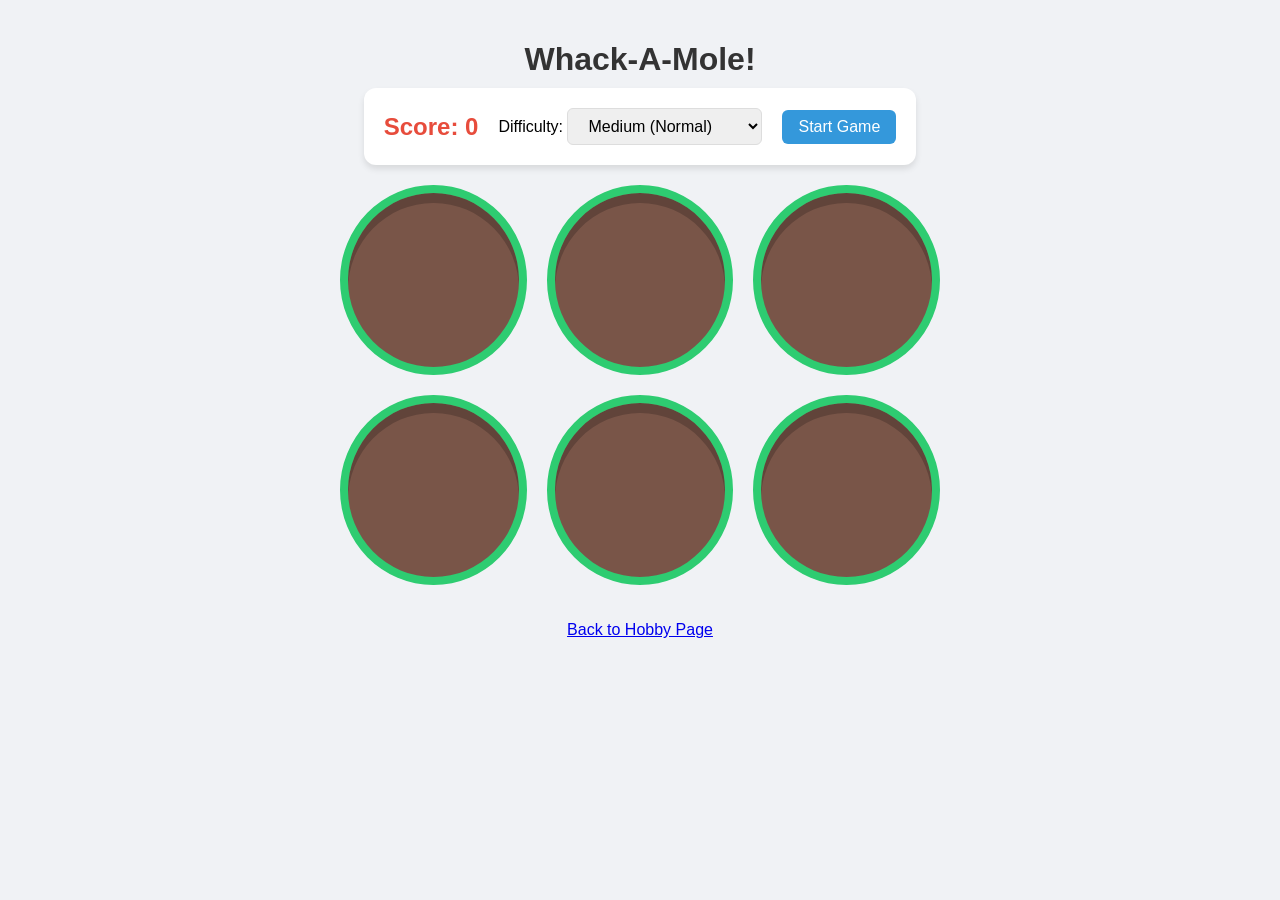
<file: ai.html>
<!DOCTYPE html>
<html lang="en">
<head>
    <meta charset="UTF-8">
    <meta name="viewport" content="width=device-width, initial-scale=1.0">
    <title>Whack-A-Mole! | Retro Arcade</title>
    <style>
        :root {
            --grass-color: #2ecc71;
            --dirt-color: #795548;
            --mole-color: #5d4037;
        }

        body {
            font-family: 'Segoe UI', Tahoma, Geneva, Verdana, sans-serif;
            background: #f0f2f5;
            display: flex;
            flex-direction: column;
            align-items: center;
            margin: 0;
            padding: 20px;
        }

        h1 { color: #333; margin-bottom: 10px; }

        /* Game Controls */
        .controls {
            background: white;
            padding: 20px;
            border-radius: 12px;
            box-shadow: 0 4px 6px rgba(0,0,0,0.1);
            margin-bottom: 20px;
            display: flex;
            gap: 20px;
            align-items: center;
        }

        .score-board {
            font-size: 24px;
            font-weight: bold;
            color: #e74c3c;
        }

        select, button {
            padding: 8px 16px;
            font-size: 16px;
            border-radius: 6px;
            border: 1px solid #ddd;
            cursor: pointer;
        }

        button {
            background-color: #3498db;
            color: white;
            border: none;
            transition: background 0.2s;
        }

        button:hover { background-color: #2980b9; }
        button:disabled { background-color: #bdc3c7; }

        /* The Grid */
        .game-grid {
            width: 600px;
            height: 400px;
            display: grid;
            grid-template-columns: repeat(3, 1fr);
            grid-template-rows: repeat(2, 1fr);
            gap: 20px;
        }

        .hole {
            background: var(--dirt-color);
            border-radius: 50%;
            position: relative;
            overflow: hidden;
            border: 8px solid var(--grass-color);
            box-shadow: inset 0 10px 0 rgba(0,0,0,0.2);
        }

        /* The Mole */
        .mole {
            width: 100%;
            height: 100%;
            background: var(--mole-color);
            position: absolute;
            top: 100%; /* Hidden by default */
            border-radius: 50% 50% 0 0;
            transition: top 0.1s ease-out;
            cursor: pointer;
        }

        .mole.up {
            top: 20%;
        }

        /* Face details for the mole */
        .mole::after {
            content: '👀';
            font-size: 30px;
            position: absolute;
            top: 20px;
            left: 50%;
            transform: translateX(-50%);
        }
    </style>
</head>
<body>

    <h1>Whack-A-Mole!</h1>

    <div class="controls">
        <div class="score-board">Score: <span id="score">0</span></div>
        
        <div>
            <label for="difficulty">Difficulty: </label>
            <select id="difficulty">
                <option value="easy">Easy (Slow)</option>
                <option value="medium" selected>Medium (Normal)</option>
                <option value="hard">Hard (Fast!)</option>
                <option value="insane">Insane (Good Luck)</option>
            </select>
        </div>

        <button id="start-btn">Start Game</button>
    </div>

    <div class="game-grid">
        <div class="hole"><div class="mole"></div></div>
        <div class="hole"><div class="mole"></div></div>
        <div class="hole"><div class="mole"></div></div>
        <div class="hole"><div class="mole"></div></div>
        <div class="hole"><div class="mole"></div></div>
        <div class="hole"><div class="mole"></div></div>
    </div>

    <script>
        const holes = document.querySelectorAll('.hole');
        const moles = document.querySelectorAll('.mole');
        const scoreBoard = document.querySelector('#score');
        const startBtn = document.querySelector('#start-btn');
        const difficultySelect = document.querySelector('#difficulty');

        let lastHole;
        let timeUp = false;
        let score = 0;

        // Difficulty Settings (Min time, Max time the mole stays up)
        const levels = {
            easy: { min: 800, max: 1200 },
            medium: { min: 400, max: 900 },
            hard: { min: 200, max: 600 },
            insane: { min: 100, max: 300 }
        };

        function randomTime(min, max) {
            return Math.round(Math.random() * (max - min) + min);
        }

        function randomHole(holes) {
            const idx = Math.floor(Math.random() * holes.length);
            const hole = holes[idx];
            if (hole === lastHole) {
                return randomHole(holes);
            }
            lastHole = hole;
            return hole;
        }

        function peep() {
            const level = difficultySelect.value;
            const time = randomTime(levels[level].min, levels[level].max);
            const hole = randomHole(holes);
            const mole = hole.querySelector('.mole');
            
            mole.classList.add('up');

            setTimeout(() => {
                mole.classList.remove('up');
                if (!timeUp) peep();
            }, time);
        }

        function startGame() {
            score = 0;
            scoreBoard.textContent = 0;
            timeUp = false;
            startBtn.disabled = true;
            difficultySelect.disabled = true;
            
            peep();

            // Game lasts 15 seconds
            setTimeout(() => {
                timeUp = true;
                startBtn.disabled = false;
                difficultySelect.disabled = false;
                alert(`Game Over! Final Score: ${score}`);
            }, 15000);
        }

        function whack(e) {
            if(!e.isTrusted) return; // Prevent cheaters using automated clicks
            score++;
            this.classList.remove('up');
            scoreBoard.textContent = score;
        }

        moles.forEach(mole => mole.addEventListener('click', whack));
        startBtn.addEventListener('click', startGame);

    </script>
</body>
<br>
<br>
<a href="FromScratch2/MyScratch.html">Back to Hobby Page</a>
</html>
</file>
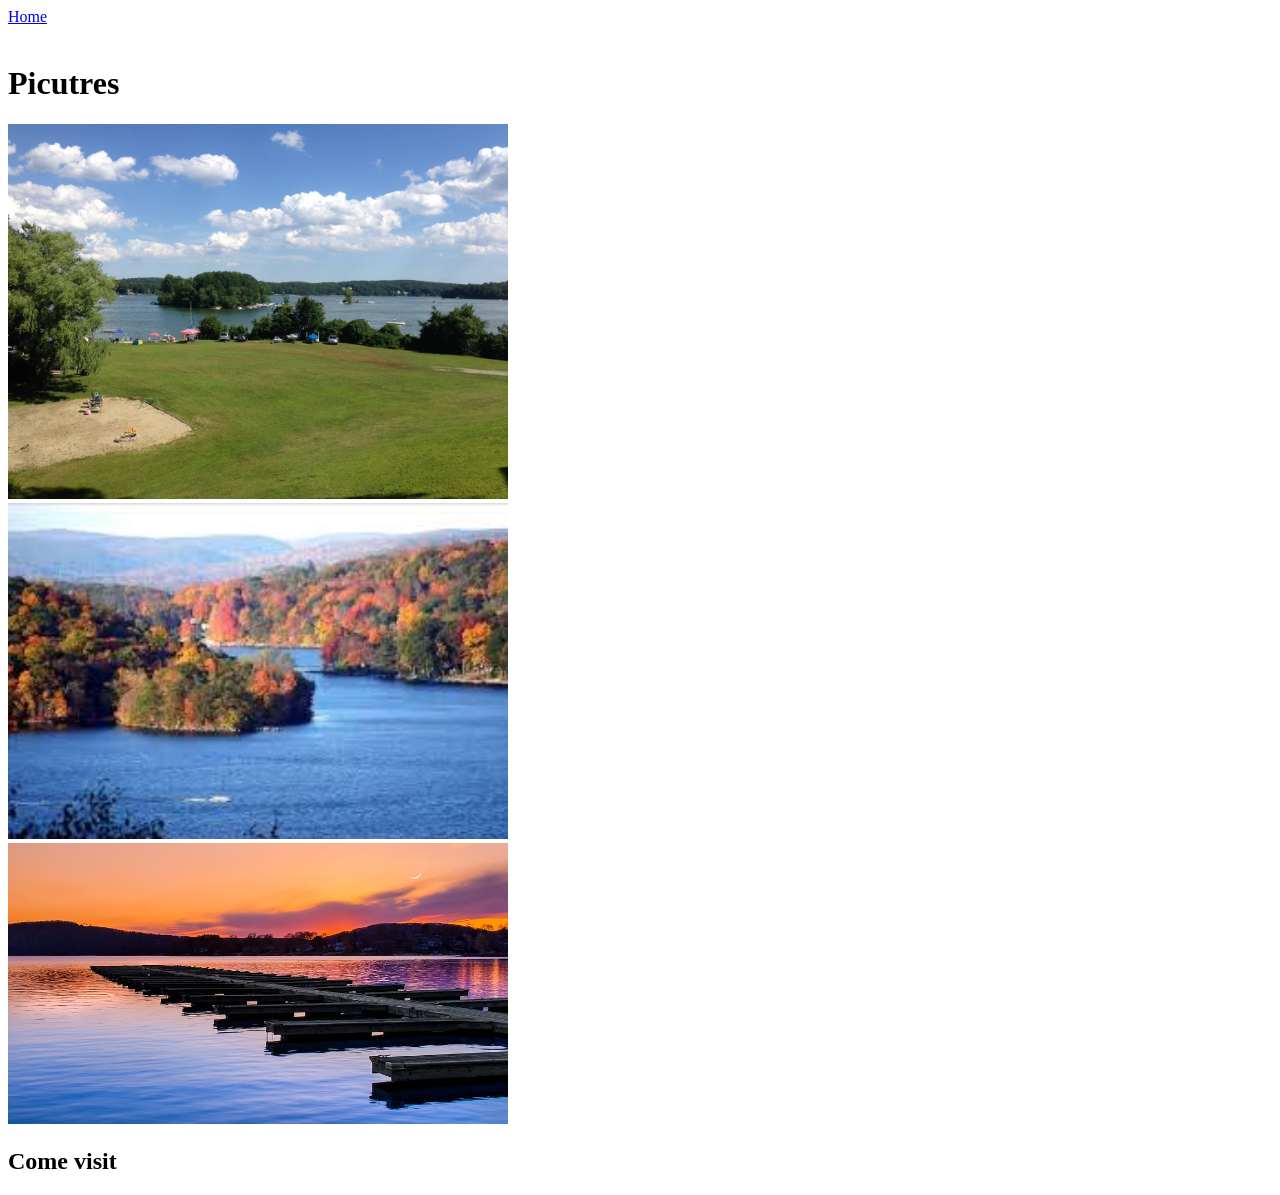
<file: index1.html>
<!DOCTYPE html>
<html lang="en">
<head>
    <meta charset="UTF-8">
    <meta name="viewport" content="width=device-width, initial-scale=1.0">
    <title>Candlewood Lake Page</title>
    <link rel="stylsheet" type="text/css" href="Styles/styles.css">
</head>
<body>
    <a href="MyScratch.html">Home</a> <br><br>

    <h1>Picutres</h1>
    <img src="Images/Candlewood2.jpg" alt="Candlewood2" width="500">
    <br>
    <img src="Images/Candlewood3.jpg" alt="Candlewood3" width="500">
    <br>
    <img src="Images/Candlewood4.jpg" alt="Candlewood4" width="500">
    <br>
    <h2>Come visit</h2>
</body>
</html>
</file>
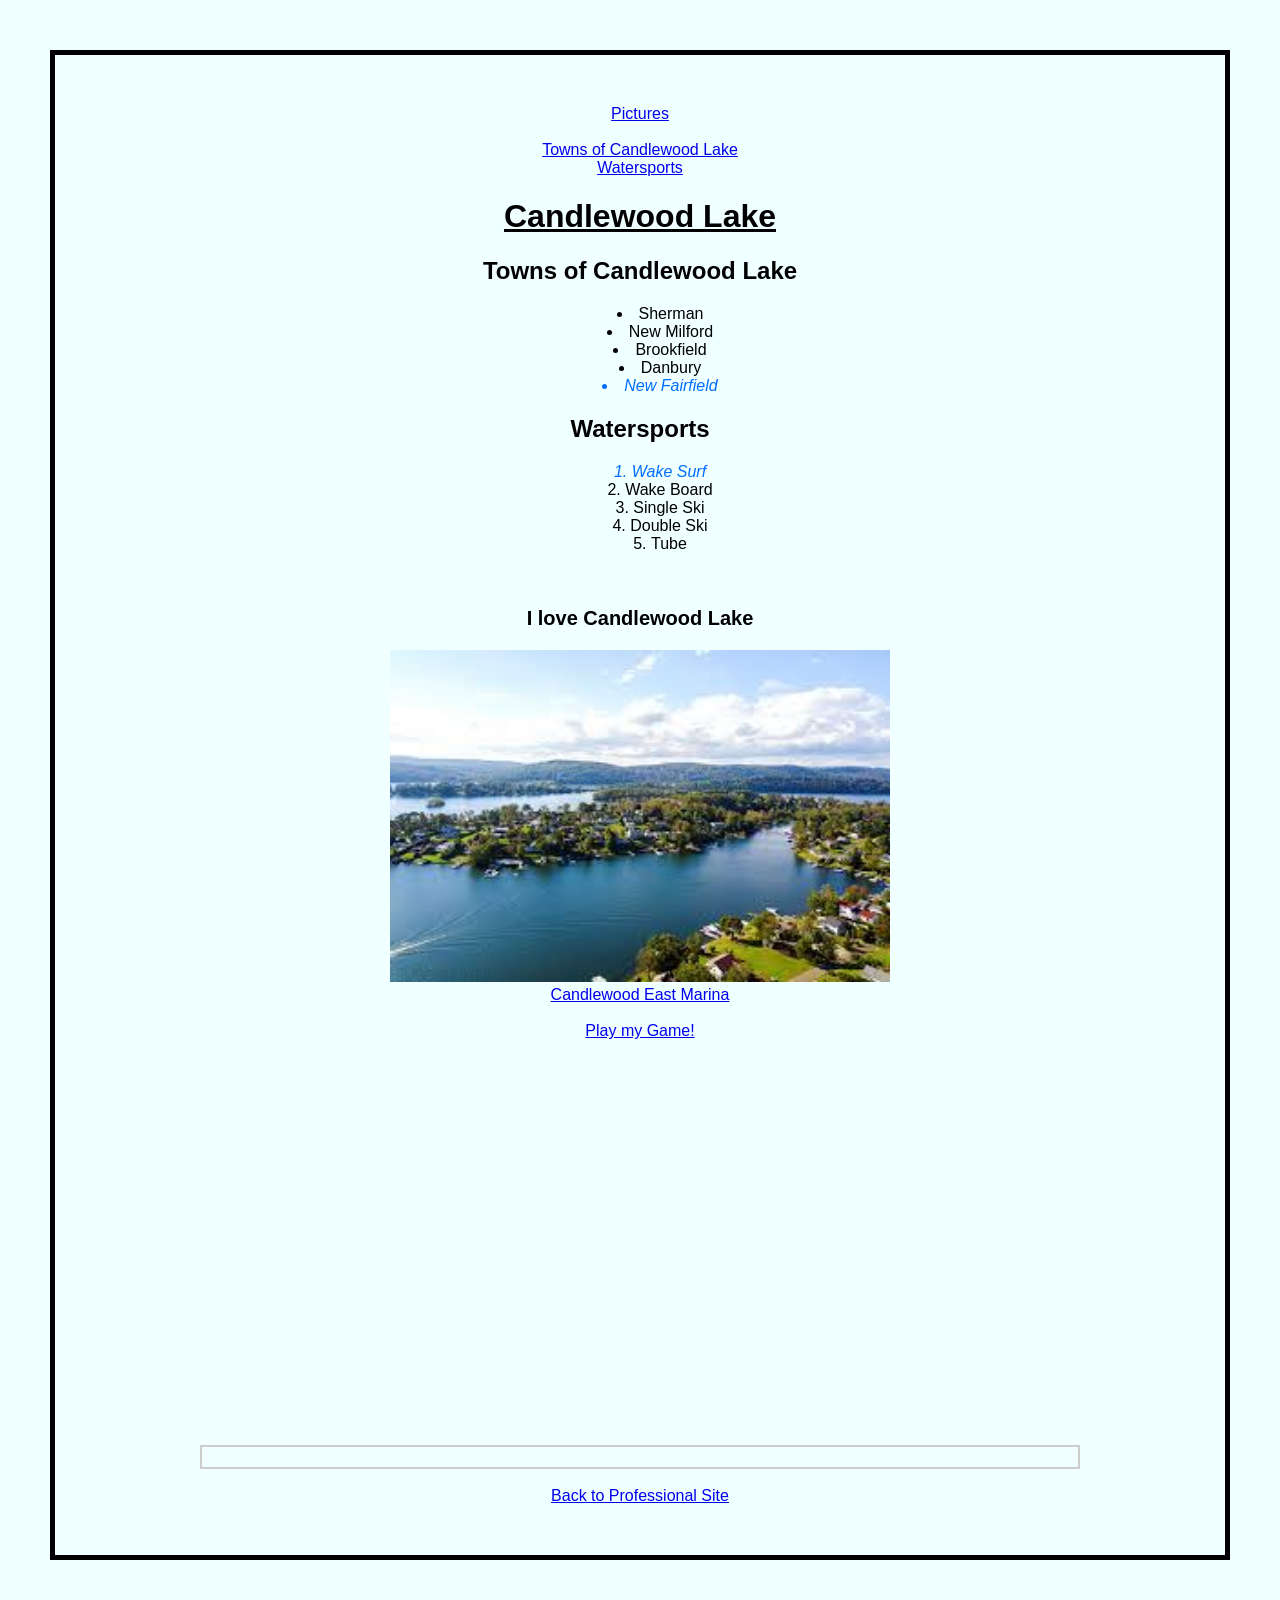
<file: MyScratch.html>
<!DOCTYPE html>
<html lang="en">
<head>
    <meta charset="UTF-8">
    <meta name="viewport" content="width=device-width, initial-scale=1.0">
    <title>CandlewoodLake</title>
    <link rel="stylesheet" type="text/css" href="Styles/styles.css">
</head>
<body>
    <a href="index1.html">Pictures</a> <br><br>
    
    <a href="#Town">Towns of Candlewood Lake</a>
    <br>
    <a href="#WSports">Watersports</a>
    <h1 id="top"> Candlewood Lake </h1>
    <a href=""></a>
    <h2 id="Town">Towns of Candlewood Lake</h2>
    <ul>
        <li>Sherman</li>
        <li>New Milford</li>
        <li>Brookfield</li>
        <li>Danbury</li>
        <li class="emphasizeText"> New Fairfield</li>
    </ul>
    <h2 id="WSports">Watersports</h2>
    <ol>
        <li class="emphasizeText">Wake Surf</li>
        <li>Wake Board</li>
        <li>Single Ski</li>
        <li>Double Ski</li>
        <li>Tube</li>
    </ol>
    <br>
    <p>I love Candlewood Lake</p>
    <img src="Images/Candlewood1.jpg" alt="Candlewood1" width="500">
    <br>
    <a href="https://candlewoodeast.com/">Candlewood East Marina</a>
<br>
<br>
    <a href="../ai.html">Play my Game!</a>
<br>
<br>
<div class="video-center">
    <iframe width="560" height="315"
        src="https://www.youtube.com/embed/OcCWyokFytw"
        title="YouTube video player"
        frameborder="0"
        allow="accelerometer; autoplay; clipboard-write; encrypted-media; gyroscope; picture-in-picture" 
        allowfullscreen>
    </iframe>
</div>
<br>
<div class="tableau-container">
    <div class='tableauPlaceholder' id='viz1776732654239' ...>
       <div class='tableauPlaceholder' id='viz1776732654239' style='position: relative'><noscript><a href='#'><img alt='Live Marine Traffic Maps of Geographic Regions - http:&#47;&#47;www.ShipTraffic.net ' src='https:&#47;&#47;public.tableau.com&#47;static&#47;images&#47;5M&#47;5MMQYMSP8&#47;1_rss.png' style='border: none' /></a></noscript><object class='tableauViz'  style='display:none;'><param name='host_url' value='https%3A%2F%2Fpublic.tableau.com%2F' /> <param name='embed_code_version' value='3' /> <param name='path' value='shared&#47;5MMQYMSP8' /> <param name='toolbar' value='yes' /><param name='static_image' value='https:&#47;&#47;public.tableau.com&#47;static&#47;images&#47;5M&#47;5MMQYMSP8&#47;1.png' /> <param name='animate_transition' value='yes' /><param name='display_static_image' value='yes' /><param name='display_spinner' value='yes' /><param name='display_overlay' value='yes' /><param name='display_count' value='yes' /><param name='language' value='en-US' /></object></div>                <script type='text/javascript'>                    var divElement = document.getElementById('viz1776732654239');                    var vizElement = divElement.getElementsByTagName('object')[0];                    vizElement.style.width='100%';vizElement.style.height=(divElement.offsetWidth*0.75)+'px';                    var scriptElement = document.createElement('script');                    scriptElement.src = 'https://public.tableau.com/javascripts/api/viz_v1.js';                    vizElement.parentNode.insertBefore(scriptElement, vizElement);                </script>
    </div>
    <script type='text/javascript'>
    </script>
</div>
<br>
    <a href="../index.html">Back to Professional Site</a>
</body>
</html>
</file>
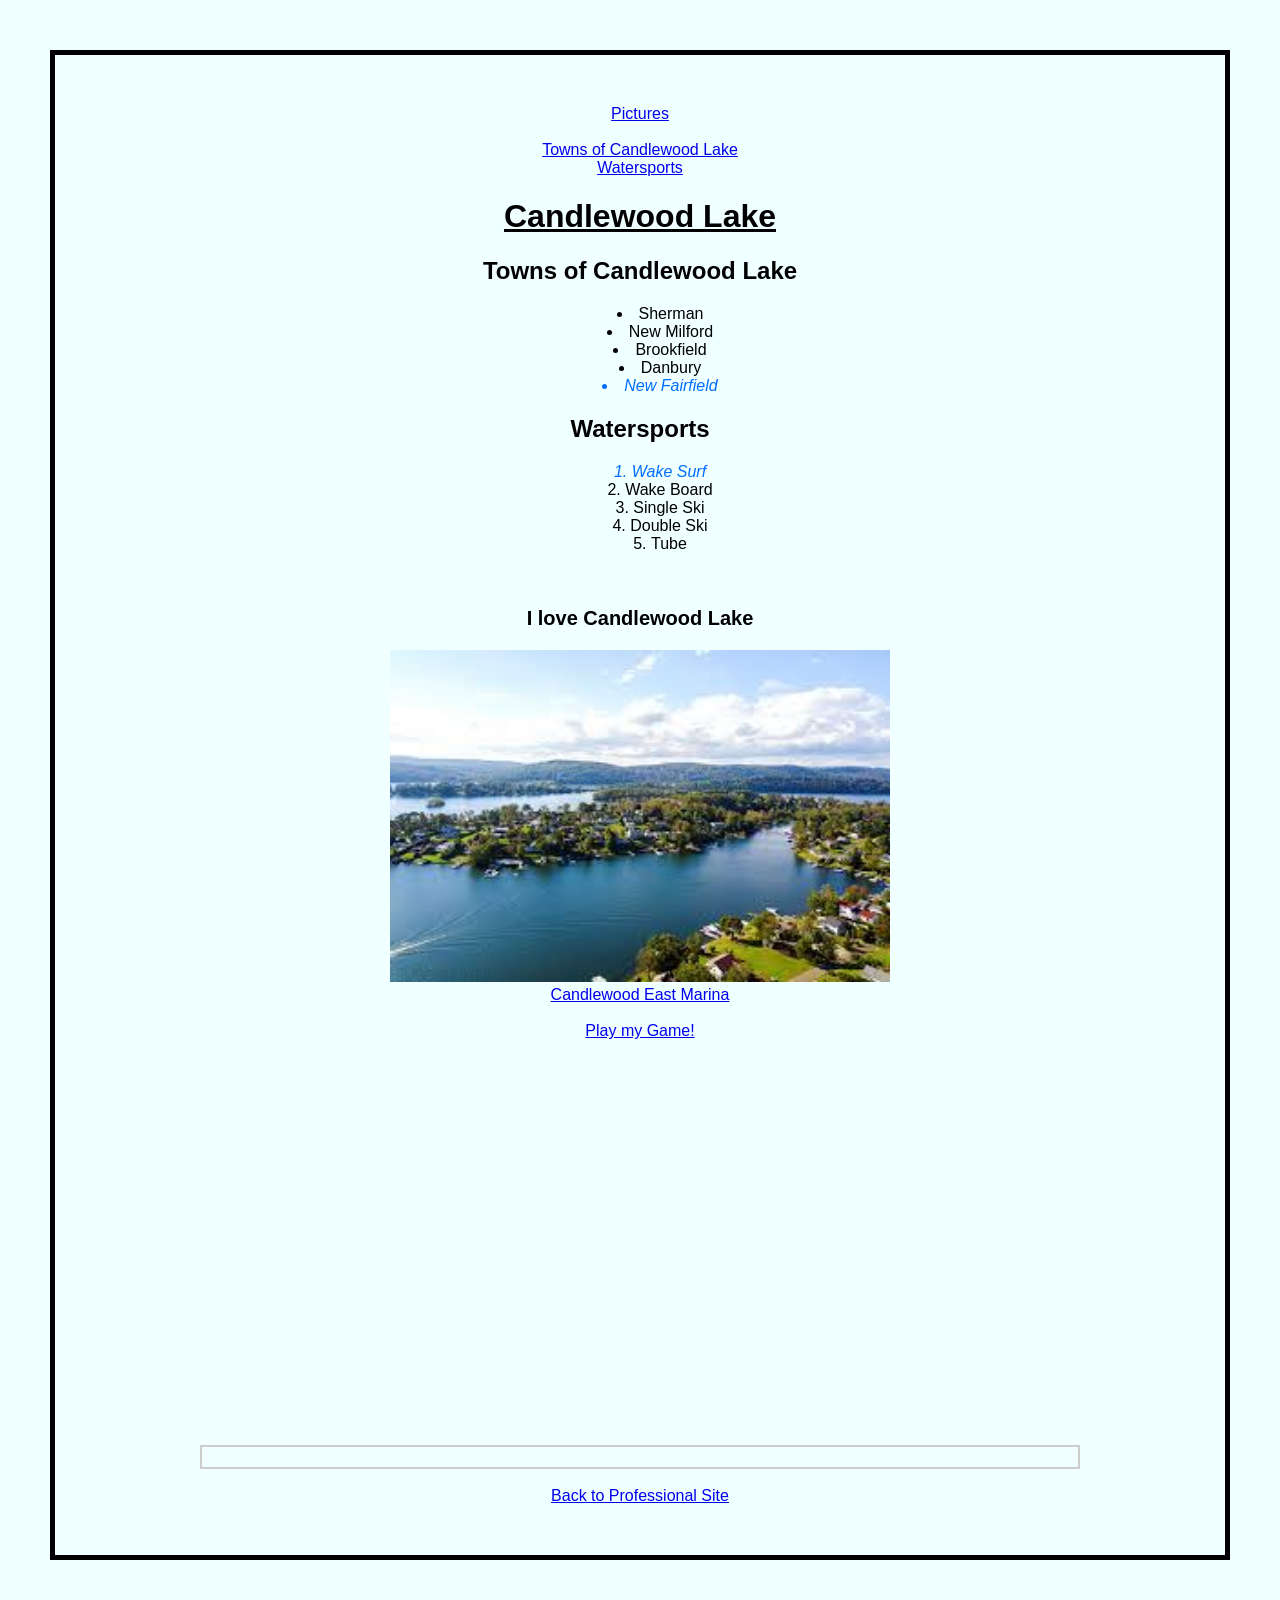
<file: FromScratch2/MyScratch.html>
<!DOCTYPE html>
<html lang="en">
<head>
    <meta charset="UTF-8">
    <meta name="viewport" content="width=device-width, initial-scale=1.0">
    <title>CandlewoodLake</title>
    <link rel="stylesheet" type="text/css" href="Styles/styles.css">
</head>
<body>
    <a href="index1.html">Pictures</a> <br><br>
    
    <a href="#Town">Towns of Candlewood Lake</a>
    <br>
    <a href="#WSports">Watersports</a>
    <h1 id="top"> Candlewood Lake </h1>
    <a href=""></a>
    <h2 id="Town">Towns of Candlewood Lake</h2>
    <ul>
        <li>Sherman</li>
        <li>New Milford</li>
        <li>Brookfield</li>
        <li>Danbury</li>
        <li class="emphasizeText"> New Fairfield</li>
    </ul>
    <h2 id="WSports">Watersports</h2>
    <ol>
        <li class="emphasizeText">Wake Surf</li>
        <li>Wake Board</li>
        <li>Single Ski</li>
        <li>Double Ski</li>
        <li>Tube</li>
    </ol>
    <br>
    <p>I love Candlewood Lake</p>
    <img src="Images/Candlewood1.jpg" alt="Candlewood1" width="500">
    <br>
    <a href="https://candlewoodeast.com/">Candlewood East Marina</a>
<br>
<br>
    <a href="../ai.html">Play my Game!</a>
<br>
<br>
<div class="video-center">
    <iframe width="560" height="315" 
        src="https://www.youtube.com/embed/OcCWyokFytw" 
        title="YouTube video player" 
        frameborder="0" 
        allow="accelerometer; autoplay; clipboard-write; encrypted-media; gyroscope; picture-in-picture" 
        allowfullscreen>
    </iframe>
</div>
<br>
<div class="tableau-container">
    <div class='tableauPlaceholder' id='viz1776732654239' ...>
       <div class='tableauPlaceholder' id='viz1776732654239' style='position: relative'><noscript><a href='#'><img alt='Live Marine Traffic Maps of Geographic Regions - http:&#47;&#47;www.ShipTraffic.net ' src='https:&#47;&#47;public.tableau.com&#47;static&#47;images&#47;5M&#47;5MMQYMSP8&#47;1_rss.png' style='border: none' /></a></noscript><object class='tableauViz'  style='display:none;'><param name='host_url' value='https%3A%2F%2Fpublic.tableau.com%2F' /> <param name='embed_code_version' value='3' /> <param name='path' value='shared&#47;5MMQYMSP8' /> <param name='toolbar' value='yes' /><param name='static_image' value='https:&#47;&#47;public.tableau.com&#47;static&#47;images&#47;5M&#47;5MMQYMSP8&#47;1.png' /> <param name='animate_transition' value='yes' /><param name='display_static_image' value='yes' /><param name='display_spinner' value='yes' /><param name='display_overlay' value='yes' /><param name='display_count' value='yes' /><param name='language' value='en-US' /></object></div>                <script type='text/javascript'>                    var divElement = document.getElementById('viz1776732654239');                    var vizElement = divElement.getElementsByTagName('object')[0];                    vizElement.style.width='100%';vizElement.style.height=(divElement.offsetWidth*0.75)+'px';                    var scriptElement = document.createElement('script');                    scriptElement.src = 'https://public.tableau.com/javascripts/api/viz_v1.js';                    vizElement.parentNode.insertBefore(scriptElement, vizElement);                </script>
    </div>
    <script type='text/javascript'>
    </script>
</div>
<br>
    <a href="../index.html">Back to Professional Site</a>
</body>
</html>
</file>
<file: Styles/styles.css>
p{
    font-weight: bold;
    font-size: 20px;
}

#top{
    text-decoration: underline;
}

.emphasizeText{
    font-style: italic;
    color:rgb(0, 110, 255);
}

body{
    background-color: azure;
    font-family: Arial, Helvetica, sans-serif;
    text-align: center;
    border: 5px solid black;
    margin: 50px;
    padding: 50px;
}

ul{
    list-style-position: inside;
}

ol{
    list-style-position: inside;
}
.video-container {
    display: flex;
    justify-content: center;
    margin: 20px 0;
}
.tableau-container {
    width: 80%;           /* Keeps the graph from hitting the edges */
    margin-left: auto;    /* These 'autos' center the div horizontally */
    margin-right: auto;
    margin-top: 50px;     /* Adds breathing room below your video or text */
    border: 2px solid #ccc; /* Optional: adds a subtle frame around the data */
    padding: 10px;
}
</file>
<file: FromScratch2/Styles/styles.css>
p{
    font-weight: bold;
    font-size: 20px;
}

#top{
    text-decoration: underline;
}

.emphasizeText{
    font-style: italic;
    color:rgb(0, 110, 255);
}

body{
    background-color: azure;
    font-family: Arial, Helvetica, sans-serif;
    text-align: center;
    border: 5px solid black;
    margin: 50px;
    padding: 50px;
}

ul{
    list-style-position: inside;
}

ol{
    list-style-position: inside;
}
.video-container {
    display: flex;
    justify-content: center;
    margin: 20px 0;
}
.tableau-container {
    width: 80%;           /* Keeps the graph from hitting the edges */
    margin-left: auto;    /* These 'autos' center the div horizontally */
    margin-right: auto;
    margin-top: 50px;     /* Adds breathing room below your video or text */
    border: 2px solid #ccc; /* Optional: adds a subtle frame around the data */
    padding: 10px;
}
</file>
